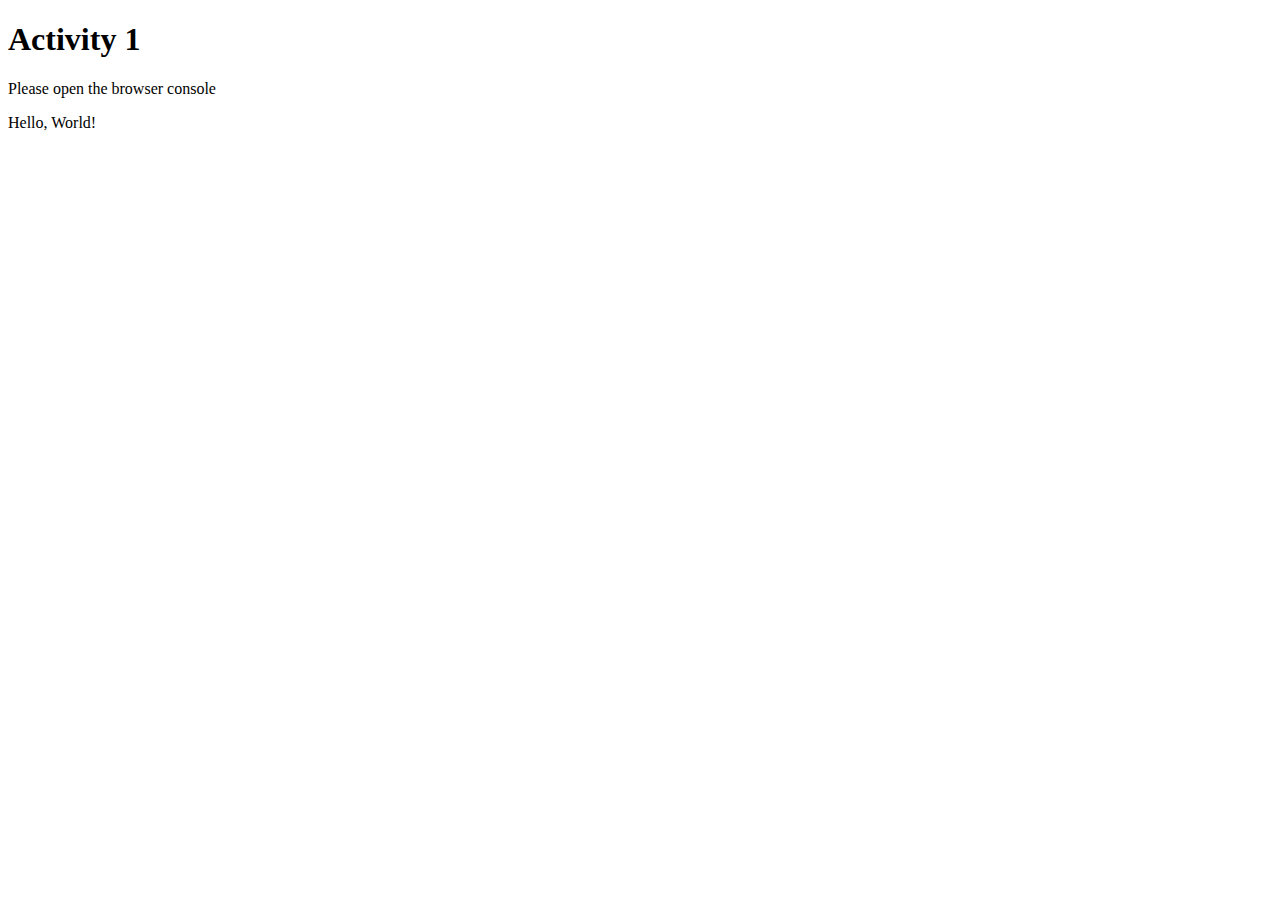
<file: activity-1/index.html>
<!DOCTYPE html>
<html>
<head>
<title>Activity 1</title>
</head>
<body>
<h1>Activity 1</h1>
<p>Please open the browser console</p>
<div id="demo"></div>
<script src="scripts.js"></script>
</body>
</html>
</file>
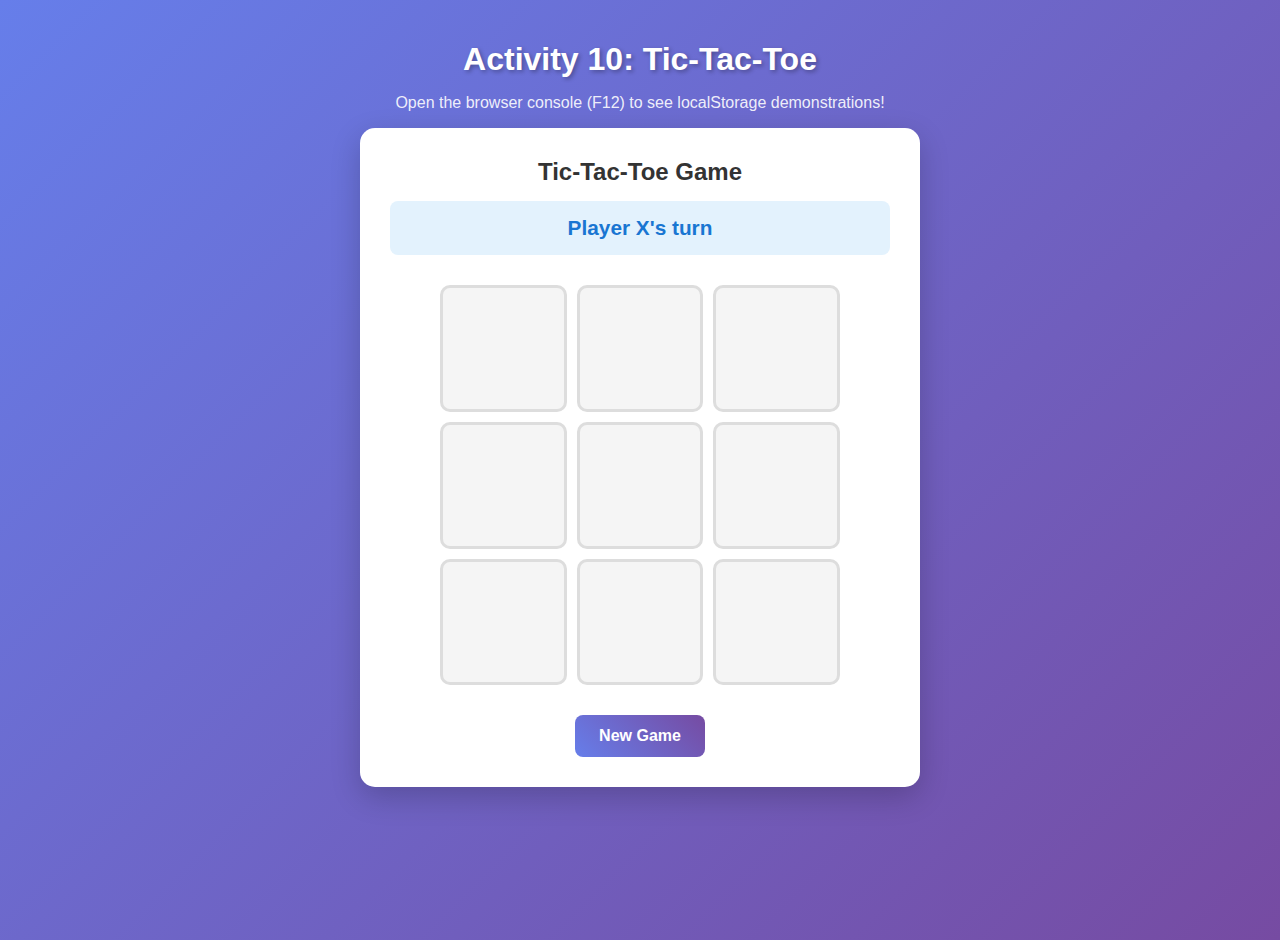
<file: activity-10/index.html>
<!DOCTYPE html>
<html lang="en">
  <head>
    <meta charset="UTF-8" />
    <meta name="viewport" content="width=device-width, initial-scale=1.0" />
    <title>Activity 10: Tic-Tac-Toe with localStorage</title>
    <link rel="stylesheet" href="styles.css" />
  </head>
  <body>
    <h1>Activity 10: Tic-Tac-Toe</h1>
    <p>
      Open the browser console (F12) to see localStorage demonstrations!
    </p>

    <div class="game-container">
      <div class="game-info">
        <h2>Tic-Tac-Toe Game</h2>
        <div class="status-message" id="statusMessage">
          Player X's turn
        </div>
      </div>

      <div class="game-board" id="gameBoard">
        <div class="cell" data-index="0"></div>
        <div class="cell" data-index="1"></div>
        <div class="cell" data-index="2"></div>
        <div class="cell" data-index="3"></div>
        <div class="cell" data-index="4"></div>
        <div class="cell" data-index="5"></div>
        <div class="cell" data-index="6"></div>
        <div class="cell" data-index="7"></div>
        <div class="cell" data-index="8"></div>
      </div>

      <div class="game-controls">
        <button id="newGameBtn" class="btn primary">New Game</button>
      </div>
    </div>
    <script src="scripts.js"></script>
  </body>
</html>
</file>
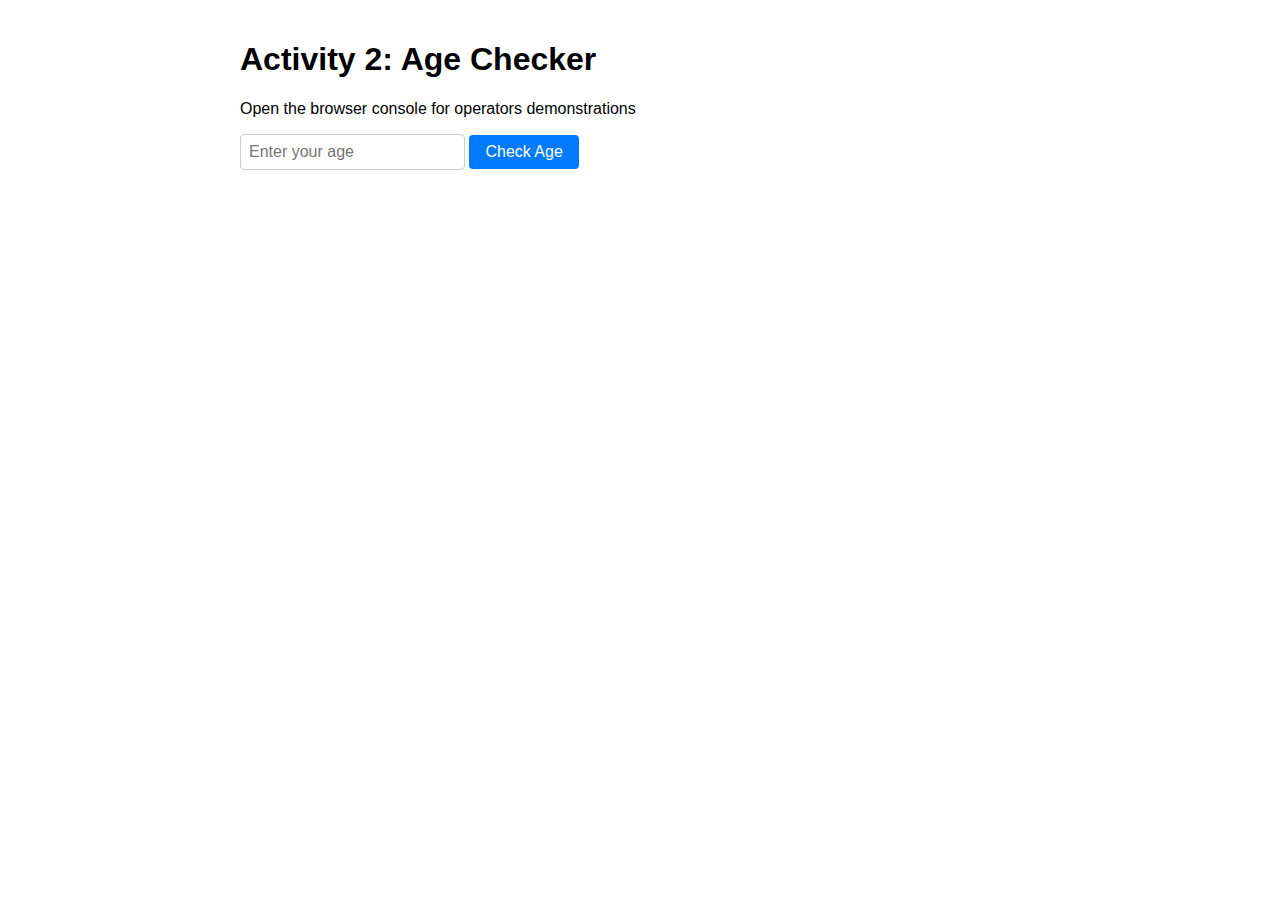
<file: activity-2/index.html>
<!DOCTYPE html>
<html>
<head>
<title>Activity 2: Operators and Control Flow</title>
<link rel="stylesheet" href="styles.css">
</head>
<body>

<h1>Activity 2: Age Checker</h1>
<p>Open the browser console for operators demonstrations</p>
<input type="number" id="ageInput" placeholder="Enter your age">
<button id="checkAge" onclick="checkAge()">Check Age</button>
<div id="result"></div>
<div id="output"></div>
<script src="demo.js"></script>
<script src="scripts.js"></script>
</body>
</html>
</file>
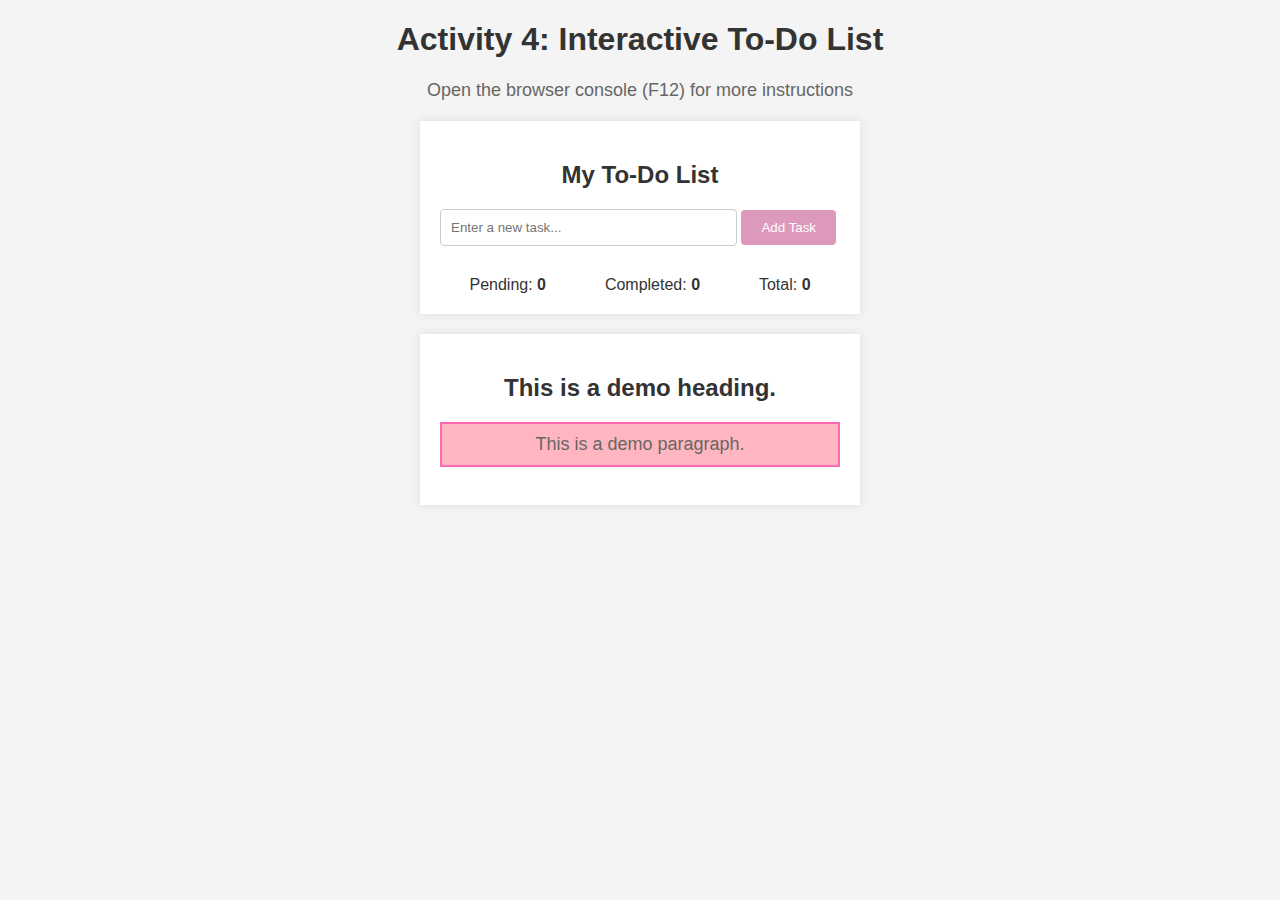
<file: activity-4/index.html>
<!DOCTYPE html>
<html lang="en">
<head>
    <meta charset="UTF-8">
    <meta name="viewport" content="width=device-width, initial-scale=1.0">
    <title>Activity 4: Interactive To-Do List (Part 1)</title>
    <link rel="stylesheet" href="styles.css">
</head>
<body>
    <h1> Activity 4: Interactive To-Do List </h1>
    <p> Open the browser console (F12) for more instructions </p>
    <div class="todo-container">
        <div class="input-section">
            <h2>My To-Do List</h2>
            <input type="text" id="taskInput" placeholder="Enter a new task..." maxlength="100">
            <button id="taskButton">Add Task</button>
        </div>
        <ul id="todo-list"> </ul>
        <div class="stats">
            <p2>Pending: <span id="pendingCount">0</span></p2>
            <p2>Completed: <span id="completedCount">0</span></p2>
            <p2>Total: <span id="totalCount">0</span></p2>
        </div>
    </div>
  

    <div id ="output"></div>
    <script src="scripts.js"></script>
</body>
</html>
</file>
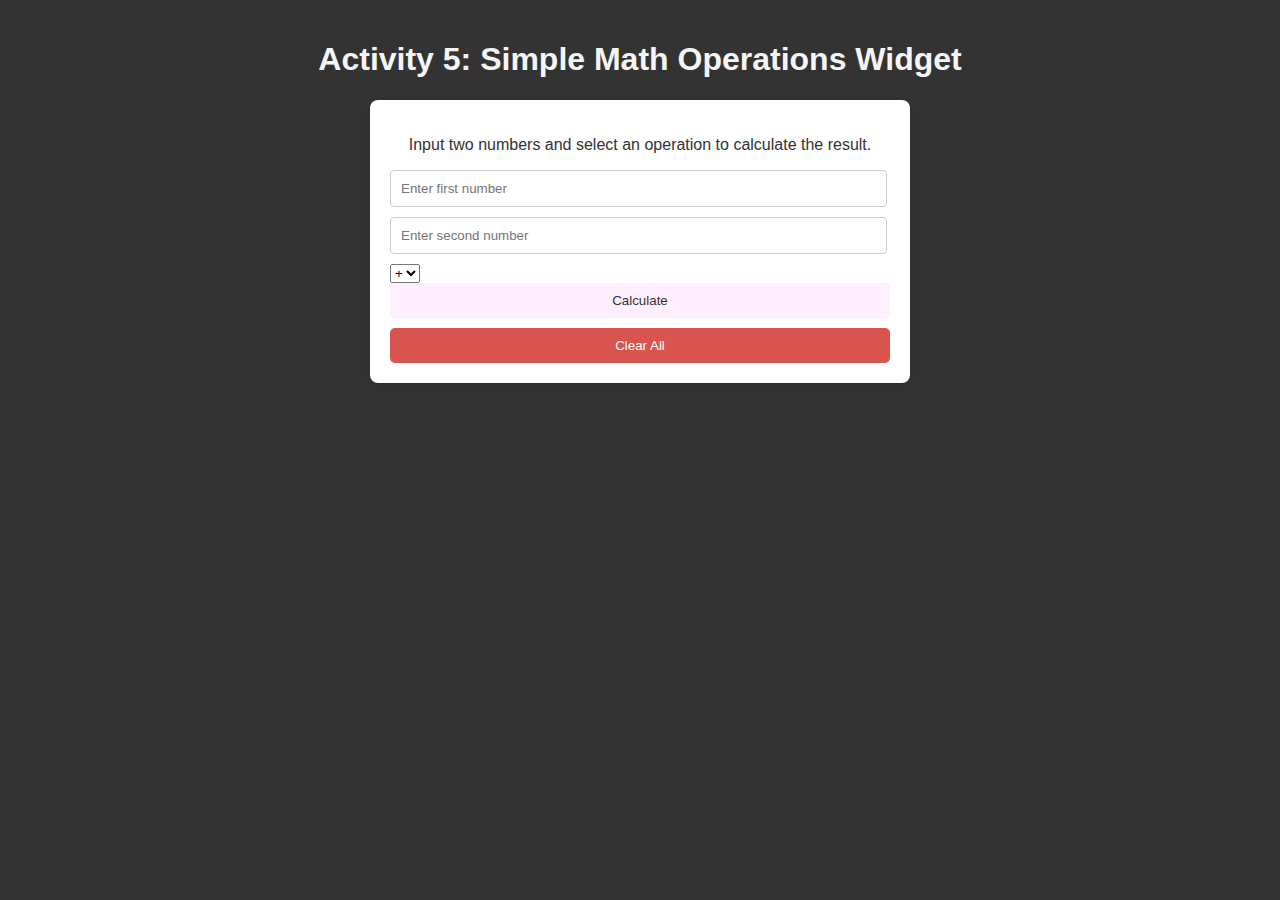
<file: activity-5/index.html>
<!DOCTYPE html>
<html lang="en">
<head>
    <meta charset="UTF-8">
    <meta name="viewport" content="width=device-width, initial-scale=1.0">
    <title>Activity 5: Simple Math Operations Widget"</title>
    <link rel="stylesheet" href="style.css">
</head>
<body>
    <h1> Activity 5: Simple Math Operations Widget</h1>
    <div class ="math-widget">
            <p> Input two numbers and select an operation to calculate the result.</p>
        <input type="number" id="num1" placeholder="Enter first number">
        <input type="number" id="num2" placeholder="Enter second number">
        <select id="operation">
            <option value="add">+</option>
            <option value="subtract">-</option>
            <option value="multiply">*</option>
            <option value="divide">/</option>
        </select>
        <button onclick="calculate()">Calculate</button>
        <div id="result"></div>
    </div>
    <script src="scripts.js"></script>
</body>
</html>
</file>
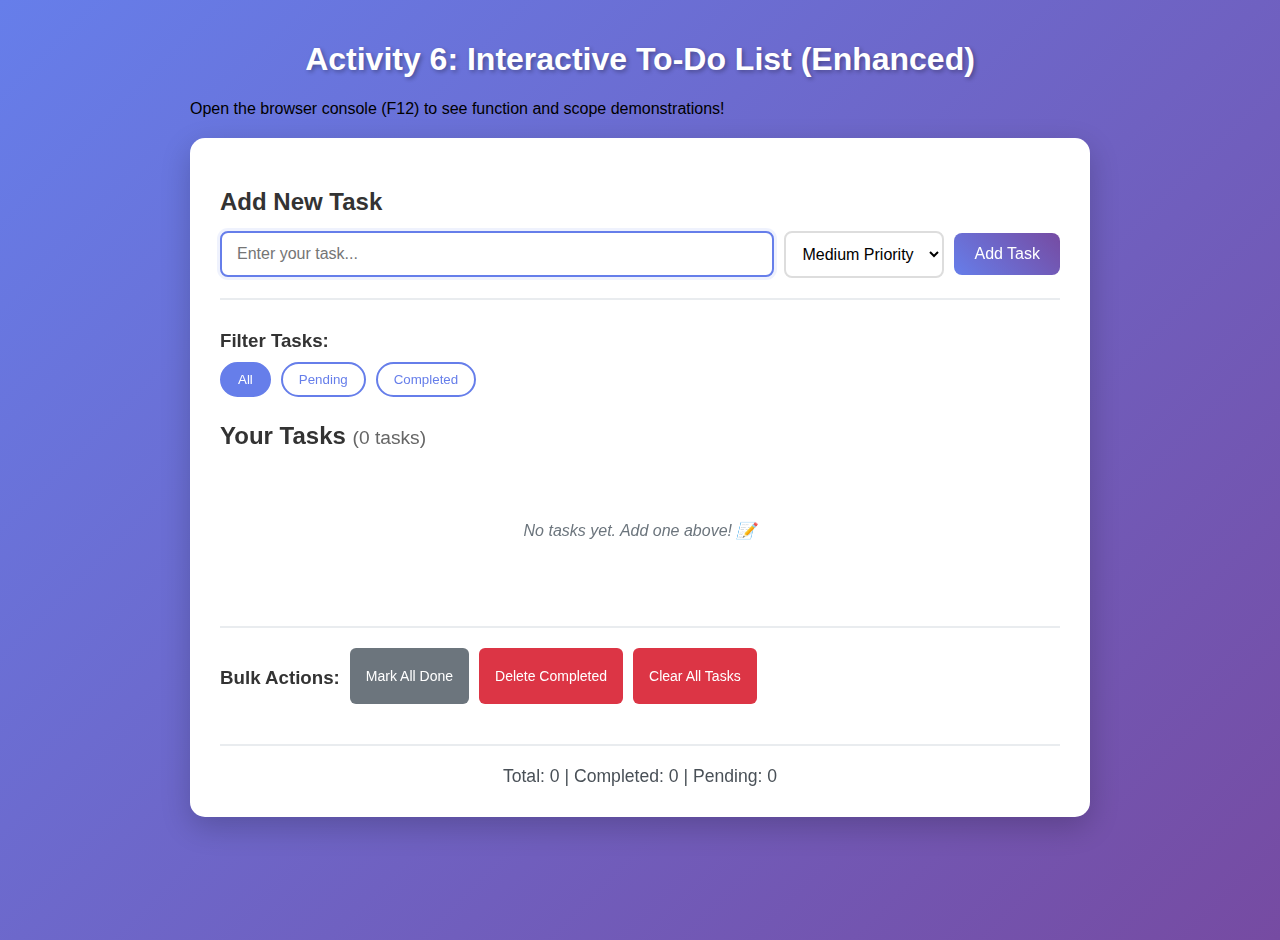
<file: activity-6/index.html>
<!DOCTYPE html>
<html lang="en">
  <head>
    <meta charset="UTF-8" />
    <meta name="viewport" content="width=device-width, initial-scale=1.0" />
    <title>Activity 6: Interactive To-Do List (Part 2)</title>
    <link rel="stylesheet" href="styles.css" />
  </head>
  <body>
    <h1>Activity 6: Interactive To-Do List (Enhanced)</h1>
    <p>
      Open the browser console (F12) to see function and scope demonstrations!
    </p>

    <div class="todo-container">
      <div class="input-section">
        <h2>Add New Task</h2>
        <div class="input-controls">
          <input
            type="text"
            id="taskInput"
            placeholder="Enter your task..."
            maxlength="100"
          />
          <select id="prioritySelect">
            <option value="low">Low Priority</option>
            <option value="medium" selected>Medium Priority</option>
            <option value="high">High Priority</option>
          </select>
          <button id="addTaskBtn">Add Task</button>
        </div>
      </div>

      <div class="filter-section">
        <h3>Filter Tasks:</h3>
        <div class="filter-buttons">
          <button class="filter-btn active" data-filter="all">All</button>
          <button class="filter-btn" data-filter="pending">Pending</button>
          <button class="filter-btn" data-filter="completed">Completed</button>
        </div>
      </div>

      <div class="list-section">
        <h2>Your Tasks <span id="taskCount">(0 tasks)</span></h2>
        <ul id="todo-list"></ul>
        <div id="emptyState" class="empty-state">
          <p>No tasks yet. Add one above! &#128221;</p>
        </div>
      </div>

      <div class="controls-section">
        <div class="bulk-actions">
          <h3>Bulk Actions:</h3>
          <button id="markAllDoneBtn" class="bulk-btn">Mark All Done</button>
          <button id="deleteCompletedBtn" class="bulk-btn danger">
            Delete Completed
          </button>
          <button id="clearAllBtn" class="bulk-btn danger">
            Clear All Tasks
          </button>
        </div>
      </div>

      <div class="stats-section">
        <div id="taskStats">
          <span id="totalTasks">Total: 0</span> |
          <span id="completedTasks">Completed: 0</span> |
          <span id="pendingTasks">Pending: 0</span>
        </div>
      </div>
    </div>

    <script src="demo.js"></script>
    <script src="scripts.js"></script>
  </body>
</html>
</file>
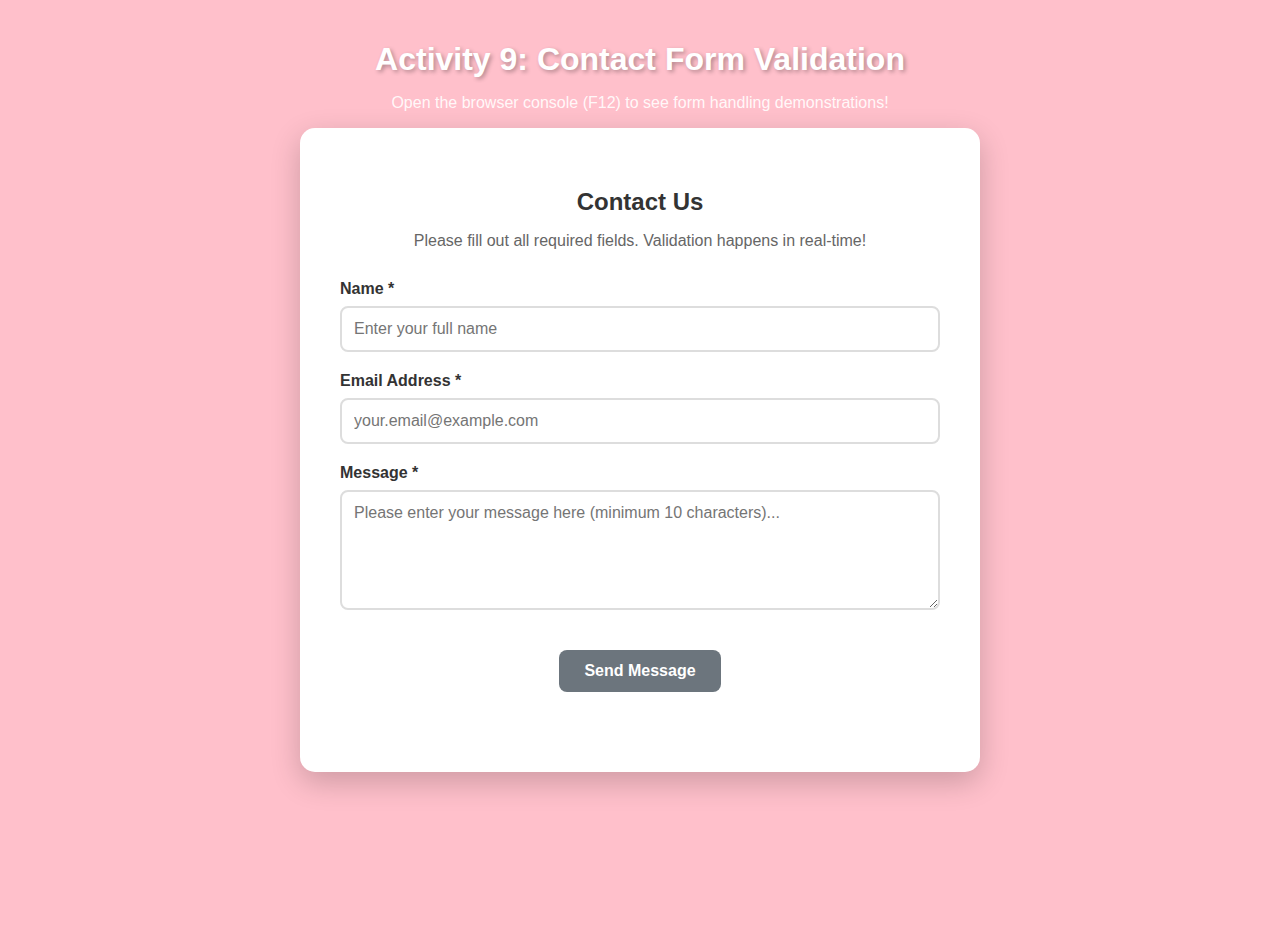
<file: activity-9/index.html>
<!DOCTYPE html>
<html lang="en">
  <head>
    <meta charset="UTF-8" />
    <meta name="viewport" content="width=device-width, initial-scale=1.0" />
    <title>Activity 9: Contact Form Validation</title>
    <link rel="stylesheet" href="styles.css" />
  </head>
  <body>
    <h1>Activity 9: Contact Form Validation</h1>
    <p>Open the browser console (F12) to see form handling demonstrations!</p>

    <div class="form-container">
      <div class="form-header">
        <h2>Contact Us</h2>
        <p>
          Please fill out all required fields. Validation happens in real-time!
        </p>
      </div>

      <form id="contactForm" class="contact-form" novalidate>
        <div class="form-group">
          <label for="name">Name *</label>
          <input
            type="text"
            id="name"
            name="name"
            required
            placeholder="Enter your full name"
          />
          <div class="error-message" id="nameError"></div>
        </div>

        <div class="form-group">
          <label for="email">Email Address *</label>
          <input
            type="email"
            id="email"
            name="email"
            required
            placeholder="your.email@example.com"
          />
          <div class="error-message" id="emailError"></div>
        </div>

        <div class="form-group">
          <label for="message">Message *</label>
          <textarea
            id="message"
            name="message"
            required
            placeholder="Please enter your message here (minimum 10 characters)..."
            rows="5"
          ></textarea>
          <div class="error-message" id="messageError"></div>
        </div>

        <div class="form-actions">
          <button type="submit" id="submitBtn" class="submit-btn" disabled>
            Send Message
          </button>
        </div>

        <div class="form-status">
          <div id="formSuccess" class="success-status hidden">
            <span class="icon">&#9989;</span>
            <span>Thank you! Your message has been sent successfully.</span>
          </div>
        </div>
      </fSorm>

    </div>

    <script src="scripts.js"></script>
  </body>
</html>
</file>
<file: activity-10/styles.css>
body {
  font-family: "Segoe UI", Tahoma, Geneva, Verdana, sans-serif;
  margin: 0;
  padding: 20px;
  background: linear-gradient(135deg, #667eea 0%, #764ba2 100%);
  min-height: 100vh;
  color: #333;
}

h1 {
  text-align: center;
  color: white;
  text-shadow: 2px 2px 4px rgba(0, 0, 0, 0.3);
  margin-bottom: 10px;
}

p {
  text-align: center;
  color: rgba(255, 255, 255, 0.9);
}

.game-container {
  max-width: 500px;
  margin: 0 auto;
  background: white;
  border-radius: 15px;
  padding: 30px;
  box-shadow: 0 10px 30px rgba(0, 0, 0, 0.2);
}

.game-info {
  text-align: center;
  margin-bottom: 30px;
}

.game-info h2 {
  margin: 0 0 15px 0;
  color: #333;
}

.status-message {
  font-size: 1.3em;
  font-weight: bold;
  padding: 15px;
  background: #e3f2fd;
  border-radius: 8px;
  color: #1976d2;
}

.status-message.winner {
  background: #c8e6c9;
  color: #2e7d32;
}

.status-message.draw {
  background: #fff3e0;
  color: #e65100;
}

.game-board {
  display: grid;
  grid-template-columns: repeat(3, 1fr);
  gap: 10px;
  max-width: 400px;
  margin: 0 auto 30px auto;
  aspect-ratio: 1;
}

.cell {
  background: #f5f5f5;
  border: 3px solid #ddd;
  border-radius: 10px;
  display: flex;
  align-items: center;
  justify-content: center;
  font-size: 3em;
  font-weight: bold;
  cursor: pointer;
  transition: all 0.3s ease;
  user-select: none;
}

.cell:hover:not(.taken) {
  background: #e3f2fd;
  border-color: #667eea;
  transform: scale(1.05);
}

.cell.taken {
  cursor: not-allowed;
}

.cell.x {
  color: #1976d2;
}

.cell.o {
  color: #d32f2f;
}

.cell.winning {
  background: #c8e6c9;
  border-color: #4caf50;
}

.game-controls {
  display: flex;
  gap: 15px;
  justify-content: center;
}

.btn {
  padding: 12px 24px;
  border: none;
  border-radius: 8px;
  font-size: 16px;
  font-weight: bold;
  cursor: pointer;
  transition: all 0.3s ease;
}

.btn.primary {
  background: linear-gradient(45deg, #667eea, #764ba2);
  color: white;
}

.btn.primary:hover {
  transform: translateY(-2px);
  box-shadow: 0 5px 15px rgba(102, 126, 234, 0.4);
}

/* Responsive Design */
@media (max-width: 768px) {
  body {
    padding: 10px;
  }

  .game-container {
    padding: 20px;
  }

  .game-board {
    max-width: 300px;
  }

  .cell {
    font-size: 2em;
  }

  .btn {
    width: 100%;
  }
}
</file>
<file: activity-2/styles.css>
body {
  font-family: Arial, sans-serif;
  max-width: 800px;
  margin: 0 auto;
  padding: 20px;
}

.age-checker {
  background-color: #f0f0f0;
  padding: 20px;
  border-radius: 8px;
  margin: 20px 0;
}

input[type="number"] {
  padding: 8px;
  font-size: 16px;
  border: 1px solid #ccc;
  border-radius: 4px;
}

button {
  padding: 8px 16px;
  font-size: 16px;
  background-color: #007bff;
  color: white;
  border: none;
  border-radius: 4px;
  cursor: pointer;
}

button:hover {
  background-color: #0056b3;
}

#result {
  margin-top: 15px;
  padding: 10px;
  border-radius: 4px;
  font-weight: bold;
}

.adult {
  background-color: #d4edda;
  color: #155724;
}

.minor {
  background-color: #fff3cd;
  color: #856404;
}

.invalid {
  background-color: #f8d7da;
  color: #721c24;
}
</file>
<file: activity-4/styles.css>
body {
    font-family: Arial, sans-serif;
    background-color: #f4f4f4;
    margin: 0;
    padding: 0;
    font-size: 16px;  
}

h1 {
    text-align: center;
    color: #333;
}

p {
    text-align: center;
    color: #666;
    font-size: 18px;
}

.todo-container {
    width: 400px;
    margin: 20px auto;
    background-color: #fff;
    padding: 20px;
    box-shadow: 0 0 10px rgba(0, 0, 0, 0.1);
}

h2 {
    text-align: center;
    color: #333;
}

#taskInput {
    width: 275px;
    padding: 10px;
    margin-bottom: 10px;
    border: 1px solid #ccc;
    border-radius: 4px;
}

#taskButton {
    padding: 10px 20px;
    background-color: #dd99bb;
    color: #fff;
    border: none;
    border-radius: 4px;
    cursor: pointer;
}

#taskButton:hover {
    background-color: #cc88aa;
}

#todo-list {
    list-style-type: none;
    padding: 0;
}

.todo-item {
    display: flex;
    justify-content: space-between;
    align-items: center;
    padding: 10px;
    border-bottom: 1px solid #eee;
}

.todo-item.completed .task-text {
    text-decoration: line-through;
    color: #999;
}
.task-text {
    flex: 1;
    margin-right: 10px;
}

.stats {
    display: flex;
    justify-content: space-around;
    margin-top: 20px;
}

.stats p2 {
    font-size: 16px;
    color: #333;
}

.stats span {
    font-weight: bold;
}

.pending {
    background-color: rgb(255, 255, 180);
    padding: 5px;
}

.done {
    background-color: #b6dcfc;
    padding: 5px;
    text-decoration: line-through;
}

#output {
    width: 400px;
    margin: 20px auto;
    background-color: #fff;
    padding: 20px;
    box-shadow: 0 0 10px rgba(0, 0, 0, 0.1);
}
</file>
<file: activity-5/style.css>
body {
    font-family: Arial, sans-serif;
    background-color: #333;
    margin: 0;
    padding: 20px;
}
h1 {
    color: whitesmoke;
    text-align: center;
}

p {
    color: #333;
    text-align: center;
}
.math-widget {
    max-width: 500px;
    margin: 0 auto;
    background-color: #fff;
    padding: 20px;
    border-radius: 8px;
    box-shadow: 0 0 10px rgba(0, 0, 0, 0.1);
}
.math-widget input {
    width: 95%;
    padding: 10px;
    margin-bottom: 10px;
    border: 1px solid #ccc;
    border-radius: 4px;
}
.math-widget button {
    width: 100%;
    padding: 10px;
    background-color: #ffefff;
    color: #333;
    border: none;
    border-radius: 4px;
    cursor: pointer;
}

.math-widget button:hover {
    background-color: #ffe6f7;
}


.result {
    margin-top: 20px;
    padding: 10px;
    background-color: #e9ecef;
    border: 1px solid #ccc;
    border-radius: 4px;
    text-align: center;
}
button.active {
    background-color: #ffb6c1;
    color: #fff;
    transform: scale(1.00)
}
</file>
<file: activity-6/styles.css>
body {
  font-family: "Segoe UI", Tahoma, Geneva, Verdana, sans-serif;
  max-width: 900px;
  margin: 0 auto;
  padding: 20px;
  background: linear-gradient(135deg, #667eea 0%, #764ba2 100%);
  min-height: 100vh;
}

h1 {
  color: white;
  text-align: center;
  text-shadow: 2px 2px 4px rgba(0, 0, 0, 0.3);
}

.todo-container {
  background-color: white;
  border-radius: 15px;
  padding: 30px;
  margin: 20px 0;
  box-shadow: 0 10px 30px rgba(0, 0, 0, 0.2);
}

.input-section {
  margin-bottom: 30px;
  padding-bottom: 20px;
  border-bottom: 2px solid #e9ecef;
}

.input-section h2 {
  color: #333;
  margin-bottom: 15px;
}

.input-controls {
  display: flex;
  gap: 10px;
  flex-wrap: wrap;
  align-items: center;
}

#taskInput {
  flex: 1;
  min-width: 200px;
  padding: 12px 15px;
  font-size: 16px;
  border: 2px solid #ddd;
  border-radius: 8px;
  transition: border-color 0.3s ease;
}

#taskInput:focus {
  outline: none;
  border-color: #667eea;
  box-shadow: 0 0 0 3px rgba(102, 126, 234, 0.1);
}

#prioritySelect {
  padding: 12px;
  font-size: 16px;
  border: 2px solid #ddd;
  border-radius: 8px;
  background-color: white;
  cursor: pointer;
}

#addTaskBtn {
  padding: 12px 20px;
  font-size: 16px;
  background: linear-gradient(45deg, #667eea, #764ba2);
  color: white;
  border: none;
  border-radius: 8px;
  cursor: pointer;
  transition: transform 0.2s ease;
}

#addTaskBtn:hover {
  transform: translateY(-2px);
}

.filter-section {
  margin-bottom: 25px;
}

.filter-section h3 {
  color: #333;
  margin-bottom: 10px;
}

.filter-buttons {
  display: flex;
  gap: 10px;
  flex-wrap: wrap;
}

.filter-btn {
  padding: 8px 16px;
  border: 2px solid #667eea;
  background-color: white;
  color: #667eea;
  border-radius: 20px;
  cursor: pointer;
  transition: all 0.3s ease;
}

.filter-btn:hover {
  background-color: #f8f9ff;
}

.filter-btn.active {
  background-color: #667eea;
  color: white;
}

.list-section h2 {
  color: #333;
  margin-bottom: 15px;
}

#taskCount {
  font-size: 0.8em;
  color: #666;
  font-weight: normal;
}

#todo-list {
  list-style: none;
  padding: 0;
  margin: 0;
}

.task-item {
  background-color: #f8f9fa;
  border: 1px solid #dee2e6;
  border-radius: 10px;
  padding: 15px;
  margin: 12px 0;
  display: flex;
  align-items: center;
  transition: all 0.3s ease;
  cursor: pointer;
}

.task-item:hover {
  background-color: #e9ecef;
  transform: translateY(-2px);
  box-shadow: 0 4px 12px rgba(0, 0, 0, 0.1);
}

.task-item.completed {
  background-color: #d4edda;
  color: #155724;
  opacity: 0.8;
}

.task-item.completed .task-text {
  text-decoration: line-through;
}

.task-priority {
  width: 8px;
  height: 40px;
  border-radius: 4px;
  margin-right: 15px;
  flex-shrink: 0;
}

.priority-high {
  background-color: #dc3545;
}
.priority-medium {
  background-color: #ffc107;
}
.priority-low {
  background-color: #28a745;
}

.task-text {
  flex: 1;
  font-size: 16px;
  word-break: break-word;
}

.task-actions {
  display: flex;
  gap: 8px;
  margin-left: 15px;
}

.task-btn {
  padding: 6px 12px;
  border: none;
  border-radius: 6px;
  cursor: pointer;
  font-size: 12px;
  transition: all 0.2s ease;
}

.toggle-btn {
  background-color: #17a2b8;
  color: white;
}

.toggle-btn:hover {
  background-color: #138496;
}

.delete-btn {
  background-color: #dc3545;
  color: white;
}

.delete-btn:hover {
  background-color: #c82333;
}

.empty-state {
  text-align: center;
  padding: 40px 20px;
  color: #6c757d;
  font-style: italic;
}

.controls-section {
  margin: 30px 0 20px 0;
  padding: 20px 0;
  border-top: 2px solid #e9ecef;
}

.controls-section h3 {
  color: #333;
  margin-bottom: 15px;
}

.bulk-actions {
  display: flex;
  gap: 10px;
  flex-wrap: wrap;
}

.bulk-btn {
  padding: 10px 16px;
  border: none;
  border-radius: 6px;
  cursor: pointer;
  font-size: 14px;
  transition: all 0.2s ease;
  background-color: #6c757d;
  color: white;
}

.bulk-btn:hover {
  background-color: #5a6268;
  transform: translateY(-1px);
}

.bulk-btn.danger {
  background-color: #dc3545;
}

.bulk-btn.danger:hover {
  background-color: #c82333;
}

.stats-section {
  margin-top: 20px;
  padding-top: 20px;
  border-top: 2px solid #e9ecef;
  text-align: center;
}

#taskStats {
  font-size: 1.1em;
  color: #495057;
  font-weight: 500;
}

.hidden {
  display: none !important;
}

/* Responsive design */
@media (max-width: 768px) {
  .input-controls {
    flex-direction: column;
    align-items: stretch;
  }

  #taskInput {
    min-width: unset;
  }

  .task-item {
    flex-direction: column;
    align-items: flex-start;
    gap: 10px;
  }

  .task-actions {
    margin-left: 0;
    align-self: flex-end;
  }

  .bulk-actions {
    justify-content: center;
  }
}
</file>
<file: activity-9/styles.css>
body {
  font-family: "Segoe UI", Tahoma, Geneva, Verdana, sans-serif;
  margin: 0;
  padding: 20px;
  background: pink;
  min-height: 100vh;
  color: #333;
}

h1 {
  text-align: center;
  color: white;
  text-shadow: 2px 2px 4px rgba(0, 0, 0, 0.3);
  margin-bottom: 10px;
}

p {
  text-align: center;
  color: rgba(255, 255, 255, 0.9);
}

.form-container {
  max-width: 600px;
  margin: 0 auto;
  background: white;
  border-radius: 15px;
  padding: 40px;
  box-shadow: 0 10px 30px rgba(0, 0, 0, 0.2);
}

.form-header {
  text-align: center;
  margin-bottom: 30px;
}

.form-header h2 {
  color: #333;
  margin-bottom: 10px;
}

.form-header p {
  color: #666;
}

.contact-form {
  display: flex;
  flex-direction: column;
  gap: 20px;
}

.form-group {
  display: flex;
  flex-direction: column;
}

label {
  margin-bottom: 8px;
  font-weight: bold;
  color: #333;
}

input[type="text"],
input[type="email"],
textarea {
  width: 100%;
  padding: 12px;
  border: 2px solid #ddd;
  border-radius: 8px;
  font-size: 16px;
  font-family: inherit;
  transition: all 0.3s ease;
  box-sizing: border-box;
}

input:focus,
textarea:focus {
  outline: none;
  border-color: #667eea;
  box-shadow: 0 0 0 3px rgba(102, 126, 234, 0.1);
}

/* Valid state */
input.valid,
textarea.valid {
  border-color: #28a745;
}

/* Invalid state */
input.invalid,
textarea.invalid {
  border-color: #dc3545;
}

textarea {
  resize: vertical;
  min-height: 120px;
}

/* Error messages */
.error-message {
  margin-top: 5px;
  padding: 8px 12px;
  border-radius: 5px;
  font-size: 0.9em;
  background-color: #f8d7da;
  color: #721c24;
  border: 1px solid #f5c6cb;
  display: none;
}

.error-message.show {
  display: block;
}

/* Form actions */
.form-actions {
  margin-top: 20px;
  text-align: center;
}

.submit-btn {
  padding: 12px 25px;
  border: none;
  border-radius: 8px;
  font-size: 16px;
  font-weight: bold;
  cursor: pointer;
  transition: all 0.3s ease;
  background: linear-gradient(45deg, #28a745, #20c997);
  color: white;
}

.submit-btn:hover:not(:disabled) {
  transform: translateY(-2px);
  box-shadow: 0 5px 15px rgba(40, 167, 69, 0.4);
}

.submit-btn:disabled {
  background: #6c757d;
  cursor: not-allowed;
}

/* Form status messages */
.form-status {
  margin-top: 20px;
}

.success-status {
  padding: 15px;
  border-radius: 8px;
  display: flex;
  align-items: center;
  gap: 10px;
  background-color: #d4edda;
  color: #155724;
  border: 1px solid #c3e6cb;
}

.hidden {
  display: none !important;
}

/* Responsive Design */
@media (max-width: 768px) {
  body {
    padding: 10px;
  }

  .form-container {
    padding: 25px;
  }

  .submit-btn {
    width: 100%;
  }
}
</file>
